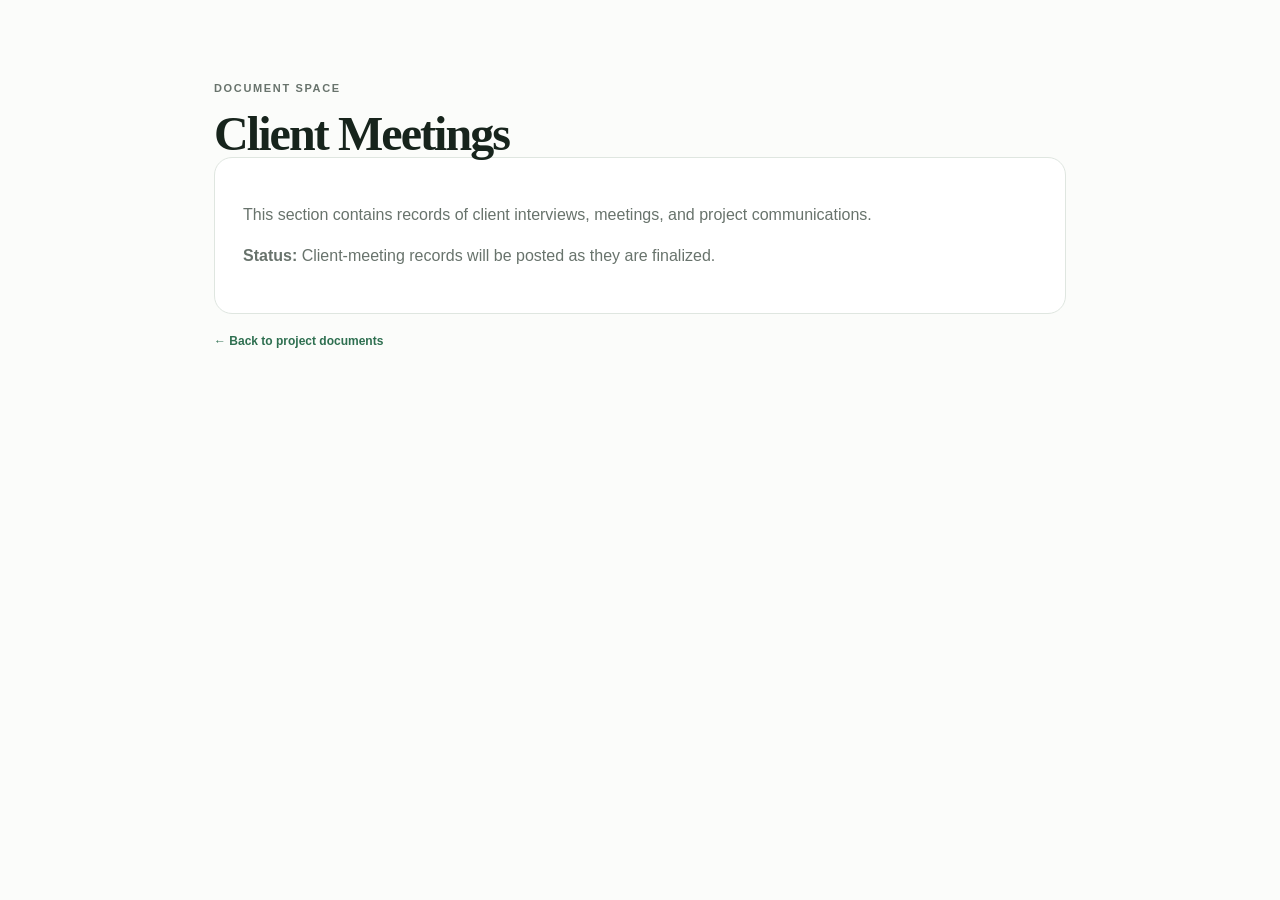
<file: client-meetings.html>
<!doctype html><html lang="en"><head><meta charset="utf-8"><meta name="viewport" content="width=device-width,initial-scale=1"><title>Client Meetings | From Waste to Worth</title><link rel="stylesheet" href="styles.css"></head><body><main class="subpage"><p class="eyebrow">Document space</p><h1>Client Meetings</h1><div class="panel"><p>This section contains records of client interviews, meetings, and project communications.</p><p><strong>Status:</strong> Client-meeting records will be posted as they are finalized.</p></div><a class="back" href="index.html#documents">← Back to project documents</a></main></body></html>
</file>
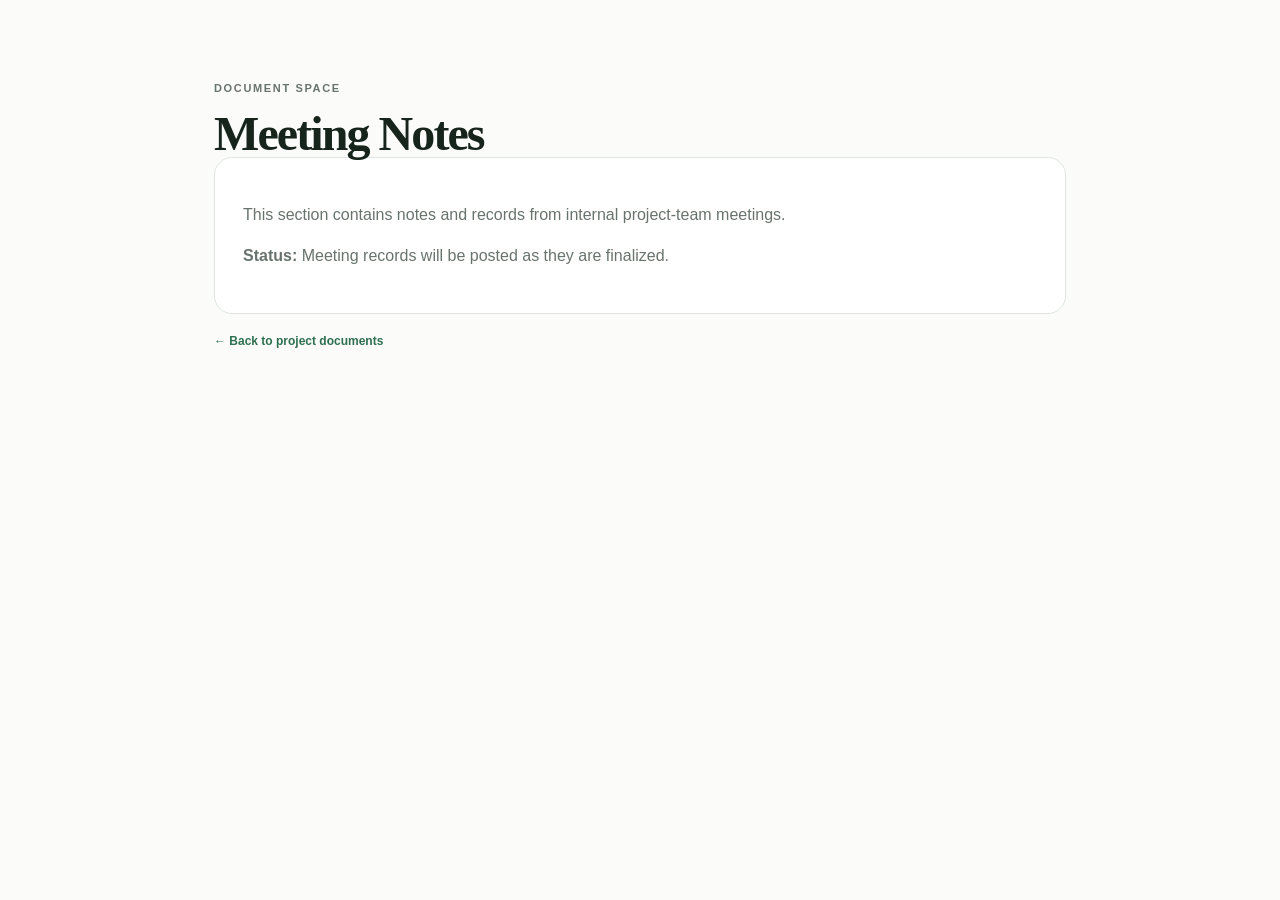
<file: meeting-notes.html>
<!doctype html><html lang="en"><head><meta charset="utf-8"><meta name="viewport" content="width=device-width,initial-scale=1"><title>Meeting Notes | From Waste to Worth</title><link rel="stylesheet" href="styles.css"></head><body><main class="subpage"><p class="eyebrow">Document space</p><h1>Meeting Notes</h1><div class="panel"><p>This section contains notes and records from internal project-team meetings.</p><p><strong>Status:</strong> Meeting records will be posted as they are finalized.</p></div><a class="back" href="index.html#documents">← Back to project documents</a></main></body></html>
</file>
<file: styles.css>
:root{
 --ink:#17241c;--muted:#68736c;--green:#2e6f50;--green-dark:#245840;
 --sage:#e8f1ea;--sage2:#d8e8dc;--cream:#f6f3e9;--paper:#fbfcfa;--white:#fff;
 --line:#dfe6e0;--orange:#c97b3f;--shadow:0 18px 54px rgba(24,40,30,.10)
}
*{box-sizing:border-box} html{scroll-behavior:smooth}
body{margin:0;background:var(--paper);color:var(--ink);font-family:-apple-system,BlinkMacSystemFont,"Segoe UI",Inter,Arial,sans-serif;line-height:1.6}
a{text-decoration:none;color:inherit}
.site-header{position:sticky;top:0;z-index:50;background:rgba(251,252,250,.95);backdrop-filter:blur(14px);border-bottom:1px solid var(--line)}
.nav-wrap{max-width:1200px;margin:auto;padding:14px 24px;display:flex;align-items:center;justify-content:space-between;gap:24px}
.brand{display:flex;align-items:center;gap:11px}.mark{width:42px;height:42px;border-radius:12px;display:grid;place-items:center;background:var(--green);color:white;font-weight:800;font-size:12px;letter-spacing:.05em}
.brand strong,.brand small{display:block}.brand strong{font-size:15px}.brand small{font-size:10px;color:var(--muted);text-transform:uppercase;letter-spacing:.08em}
nav{display:flex;gap:20px;font-size:12px;font-weight:700;color:#536058}nav a:hover{color:var(--green)}
.menu-btn{display:none;border:0;background:none;font-size:24px}
.hero{background:radial-gradient(circle at 82% 15%,#dcecdf 0,transparent 30%),linear-gradient(135deg,#fbfcfa,#eef5ef);border-bottom:1px solid var(--line)}
.hero-inner{max-width:1200px;margin:auto;padding:92px 24px 102px;display:grid;grid-template-columns:1.08fr .92fr;gap:72px;align-items:center}
.eyebrow{margin:0 0 12px;color:var(--green);font-weight:850;font-size:11px;text-transform:uppercase;letter-spacing:.15em}
h1,h2{font-family:Georgia,"Times New Roman",serif;letter-spacing:-.04em;line-height:.98;margin:0}
h1{font-size:clamp(58px,7.6vw,92px);font-weight:600}h1 em{font-style:normal;color:var(--green)}
.hero-text{font-size:18px;color:#506057;max-width:670px;margin:28px 0 30px}
.hero-actions{display:flex;gap:12px;flex-wrap:wrap}.btn{padding:12px 17px;border-radius:10px;border:1px solid var(--line);font-size:12px;font-weight:800}.primary{background:var(--green);border-color:var(--green);color:white}.secondary{background:white}
.hero-card{background:white;border:1px solid #dbe4dc;border-radius:22px;padding:28px;box-shadow:var(--shadow)}
.mini-title{font-size:10px;font-weight:850;color:var(--green);letter-spacing:.12em;margin:0 0 14px}
blockquote{font-family:Georgia,serif;font-size:23px;line-height:1.35;margin:0;color:#26372d}
.flow{display:flex;align-items:center;gap:8px;flex-wrap:wrap;margin-top:24px}.flow span{font-size:10px;font-weight:800;padding:7px 9px;border-radius:999px;background:var(--sage);color:var(--green-dark)}.flow i{font-style:normal;color:#96a299}
.section{max-width:1200px;margin:auto;padding:86px 24px}.section.soft{max-width:none;background:var(--cream)}.section.soft>*{max-width:1200px;margin-left:auto;margin-right:auto}
.section-heading{max-width:790px;margin-bottom:36px}.section-heading h2,.contact h2{font-size:clamp(38px,5vw,56px)}.intro{color:var(--muted);font-size:15px;margin:13px 0 0}
.split{display:grid;grid-template-columns:1.2fr .8fr;gap:18px}
.copy-card,.facts,.member,.doc-card,.contact,.gantt{background:white;border:1px solid var(--line);border-radius:18px}
.copy-card{padding:30px;font-size:17px}.copy-card p{margin:0;color:#455249}.copy-card.wide{max-width:930px}
.facts{padding:9px 22px}.facts div{display:flex;justify-content:space-between;gap:20px;padding:16px 0;border-bottom:1px solid var(--line)}.facts div:last-child{border:0}.facts span{font-size:10px;text-transform:uppercase;letter-spacing:.08em;color:var(--muted)}.facts strong{font-size:12px;text-align:right}
.project-grid{display:grid;grid-template-columns:1.08fr .92fr;gap:38px}.summary p{margin:0 0 18px;font-size:16px;color:#46544c}
.project-points{display:grid;gap:10px}.project-points article{display:grid;grid-template-columns:42px 1fr;gap:13px;background:white;border:1px solid var(--line);border-radius:14px;padding:17px}.project-points b{font-size:11px;color:var(--green);letter-spacing:.08em}.project-points h3{margin:0;font-size:14px}.project-points p{margin:4px 0 0;font-size:11px;color:var(--muted)}
.team-grid{display:grid;grid-template-columns:repeat(3,1fr);gap:15px}.member{overflow:hidden}.member img{display:block;width:100%;aspect-ratio:1.34/1;object-fit:cover;background:var(--sage)}.member div{padding:19px}.member h3{margin:0 0 3px;font-size:16px}.member p{margin:0;font-size:11px;color:var(--muted)}.member .role{font-weight:800;color:var(--green);margin-bottom:9px}.photo-note{font-size:11px;color:#5b685f;margin:14px 0 0;padding:12px 14px;border:1px dashed #cbd6cd;border-radius:11px;background:#f9fbf9}
.docs-grid{display:grid;grid-template-columns:repeat(4,1fr);gap:14px}.doc-card{padding:22px}.doc-card.featured{box-shadow:0 10px 30px rgba(25,45,33,.06)}.doc-top{display:flex;justify-content:space-between;gap:10px;align-items:center}.file-icon{width:41px;height:41px;border-radius:10px;display:grid;place-items:center;background:var(--sage);color:var(--green);font-size:10px;font-weight:900}.status{font-size:9px;font-weight:800;border-radius:999px;padding:5px 8px}.status.live{background:#e5f2e8;color:#2b6a48}.status.pending{background:#f5ecdf;color:#8a6038}.status.ready{background:#eef1ee;color:#647068}
.doc-card h3{font-size:16px;margin:17px 0 7px}.doc-card p{font-size:11px;color:var(--muted);margin:0 0 14px}.doc-actions{display:flex;gap:8px}.doc-actions a,.text-link{font-size:11px;font-weight:800;color:var(--green);border-bottom:1px solid currentColor}.future-docs{margin-top:15px;border:1px solid var(--line);background:#f9faf9;border-radius:13px;padding:14px 16px}.future-docs span{font-size:10px;font-weight:850;text-transform:uppercase;letter-spacing:.08em;color:var(--green)}.future-docs p{margin:5px 0 0;font-size:11px;color:var(--muted)}
.gantt{margin:0;padding:18px}.gantt img{display:block;width:100%;height:auto;border-radius:10px}.gantt figcaption{text-align:center;font-size:10px;color:var(--muted);padding-top:10px}
.contact{padding:30px;display:grid;grid-template-columns:1fr auto;gap:30px;align-items:center}.contact p{color:var(--muted);font-size:14px;margin:11px 0 0;max-width:610px}.email{background:var(--green);color:white;padding:17px 19px;border-radius:13px;min-width:350px}.email small,.email strong,.email span{display:block}.email small{opacity:.72;font-size:9px;text-transform:uppercase;letter-spacing:.1em}.email strong{font-size:14px;margin:4px 0 7px}.email span{opacity:.78;font-size:10px}
.disclaimer{background:#14241a;color:white;padding:33px 24px}.disclaimer>div{max-width:1200px;margin:auto}.disclaimer strong{font-size:12px}.disclaimer p{max-width:1000px;margin:7px 0 0;color:#c9d4cc;font-size:10px}
footer{max-width:1200px;margin:auto;padding:23px 24px;display:flex;justify-content:space-between;gap:20px;color:var(--muted);font-size:10px}footer strong{color:var(--ink)}
.subpage{max-width:900px;margin:80px auto;padding:0 24px}.subpage .panel{background:white;border:1px solid var(--line);border-radius:18px;padding:28px}.subpage h1{font-size:48px}.subpage p{color:var(--muted)}.back{display:inline-block;margin-top:18px;color:var(--green);font-weight:800;font-size:12px}
@media(max-width:980px){.hero-inner,.split,.project-grid{grid-template-columns:1fr}.team-grid{grid-template-columns:repeat(2,1fr)}.docs-grid{grid-template-columns:repeat(2,1fr)}nav{display:none;position:absolute;left:16px;right:16px;top:70px;background:white;border:1px solid var(--line);border-radius:14px;padding:16px;box-shadow:var(--shadow);flex-direction:column}.menu-btn{display:block}nav.open{display:flex}.contact{grid-template-columns:1fr}.email{min-width:0}}
@media(max-width:620px){.hero-inner{padding:62px 18px 72px}.section{padding:68px 18px}.team-grid,.docs-grid{grid-template-columns:1fr}h1{font-size:55px}.nav-wrap{padding:12px 18px}.brand strong{font-size:13px}.contact{padding:22px}footer{flex-direction:column;gap:4px}}

.gantt-header>div,.gantt-label{padding:10px}.gantt-label strong{font-size:10px}.gantt-label small{font-size:9px}.gantt-line{height:46px}}

.web-gantt{
  background:#fff;
  border:1px solid var(--line);
  border-radius:16px;
  overflow:hidden;
  box-shadow:0 8px 24px rgba(25,45,33,.05)
}
.gantt-header,.gantt-item{
  display:grid;
  grid-template-columns:205px 1fr;
  align-items:center
}
.gantt-header{
  background:#f7f9f7;
  border-bottom:1px solid var(--line);
  color:#536158;
  font-size:9px;
  font-weight:850;
  text-transform:uppercase;
  letter-spacing:.08em
}
.gantt-header>div,.gantt-label{padding:10px 14px}
.gantt-months{
  display:grid;
  grid-template-columns:.7fr 1.4fr 1.4fr;
  text-align:center;
  padding:0 8px!important
}
.gantt-item{border-bottom:1px solid #eef1ee}
.gantt-item:last-child{border-bottom:0}
.gantt-label strong,.gantt-label small{display:block}
.gantt-label strong{font-size:11px;line-height:1.25}
.gantt-label small{font-size:9px;color:var(--muted);margin-top:2px}
.gantt-line{
  position:relative;
  height:36px;
  background:
    linear-gradient(to right,transparent 20%,#e6ebe7 20.2%,transparent 20.4%),
    linear-gradient(to right,transparent 60%,#e6ebe7 60.2%,transparent 60.4%),
    repeating-linear-gradient(to right,#fbfcfa 0,#fbfcfa calc(5% - 1px),#f3f5f3 calc(5% - 1px),#f3f5f3 5%)
}
.gbar{
  position:absolute;
  top:11px;
  height:14px;
  border-radius:999px;
  background:#9bc3a8
}
.gbar.completed{background:#5f9b73}
.gbar.current{
  background:#c97b3f;
  box-shadow:0 0 0 2px rgba(201,123,63,.12)
}
@media(max-width:700px){
  .gantt-header,.gantt-item{grid-template-columns:122px 1fr}
  .gantt-header>div,.gantt-label{padding:9px 8px}
  .gantt-label strong{font-size:9px}
  .gantt-label small{font-size:8px}
  .gantt-line{height:34px}
  .gbar{top:10px;height:14px}
}
</file>
